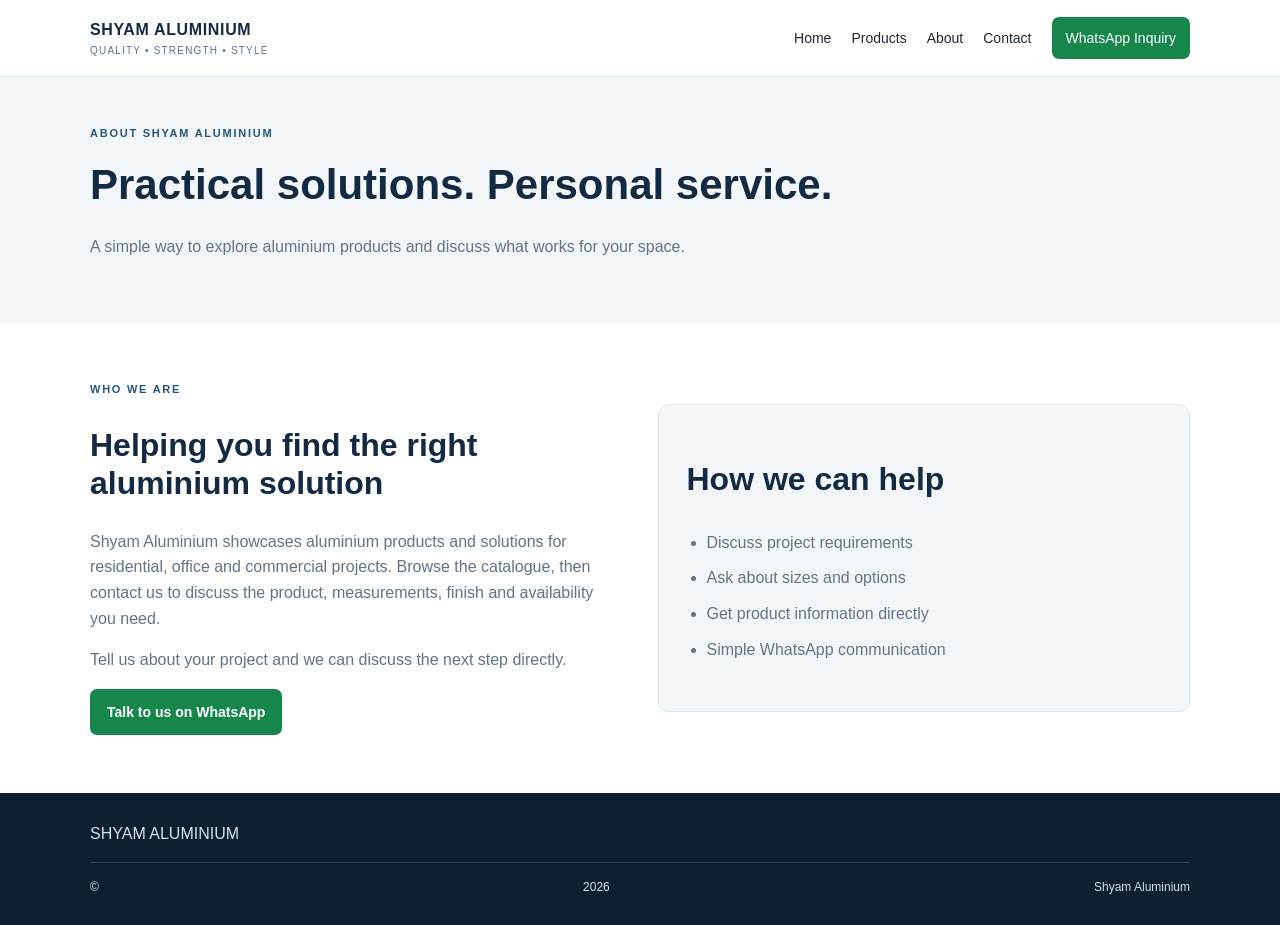
<file: about.html>
<!doctype html><html lang="en"><head><meta charset="utf-8"><meta name="viewport" content="width=device-width,initial-scale=1"><title>About Us | Shyam Aluminium</title><link rel="stylesheet" href="style.css"></head><body><header class="header"><div class="container navrow"><a class="brand" href="index.html">SHYAM ALUMINIUM<small>QUALITY • STRENGTH • STYLE</small></a><nav class="nav"><a href="index.html">Home</a><a href="products.html">Products</a><a href="about.html">About</a><a href="contact.html">Contact</a><a class="wa wa-link" href="#">WhatsApp Inquiry</a></nav></div></header><main><section class="pagehero"><div class="container"><div class="eyebrow">ABOUT SHYAM ALUMINIUM</div><h1>Practical solutions. Personal service.</h1><p class="muted">A simple way to explore aluminium products and discuss what works for your space.</p></div></section><section class="section"><div class="container columns"><div><div class="eyebrow">WHO WE ARE</div><h2>Helping you find the right aluminium solution</h2><p class="muted">Shyam Aluminium showcases aluminium products and solutions for residential, office and commercial projects. Browse the catalogue, then contact us to discuss the product, measurements, finish and availability you need.</p><p class="muted">Tell us about your project and we can discuss the next step directly.</p><a class="btn wa wa-link" href="#">Talk to us on WhatsApp</a></div><div class="panel"><h2>How we can help</h2><ul class="checks"><li>Discuss project requirements</li><li>Ask about sizes and options</li><li>Get product information directly</li><li>Simple WhatsApp communication</li></ul></div></div></section></main><footer class="footer"><div class="container">SHYAM ALUMINIUM<div class="footrow">© <span class="year"></span> Shyam Aluminium</div></div></footer><script src="script.js"></script></body></html>
</file>
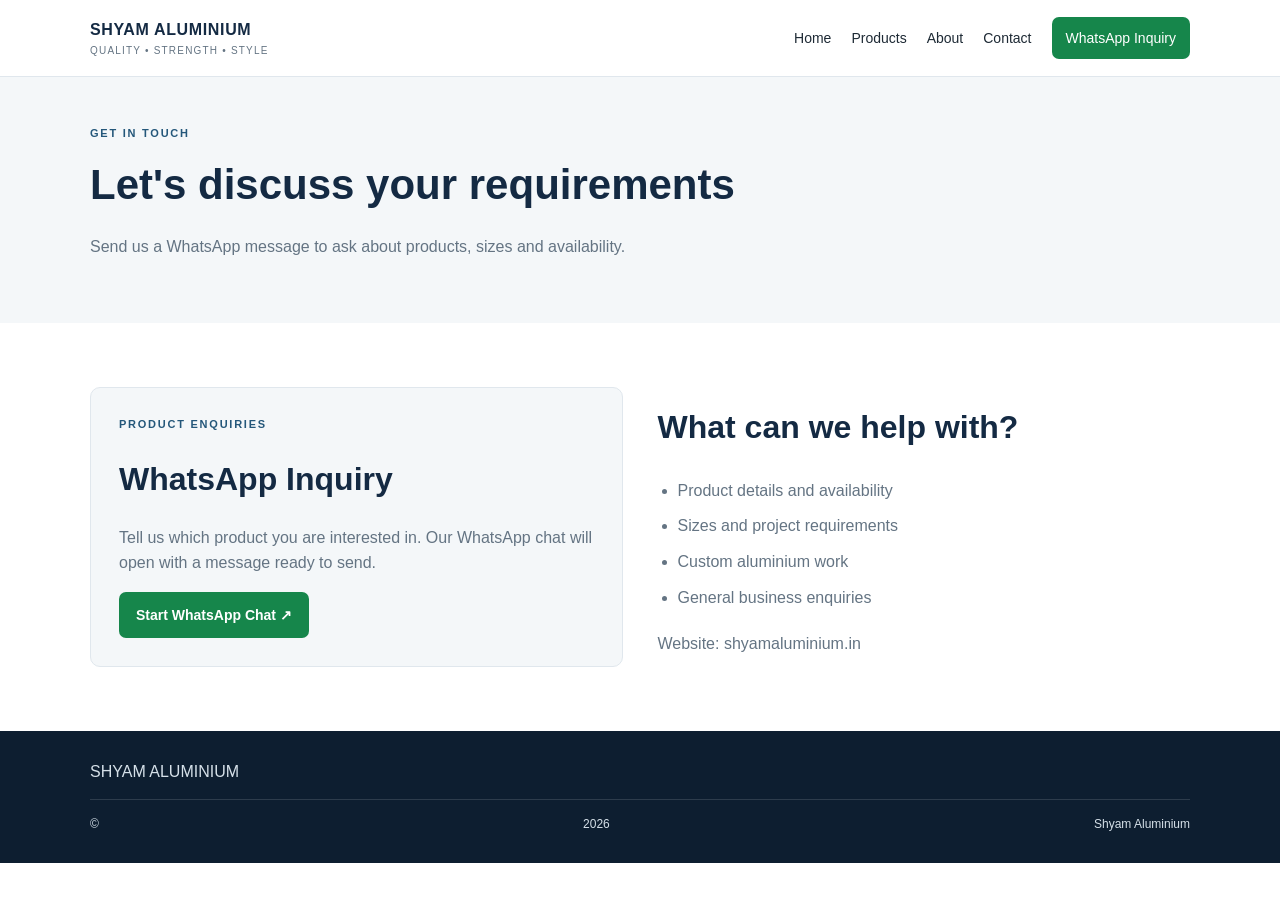
<file: contact.html>
<!doctype html><html lang="en"><head><meta charset="utf-8"><meta name="viewport" content="width=device-width,initial-scale=1"><title>Contact | Shyam Aluminium</title><link rel="stylesheet" href="style.css"></head><body><header class="header"><div class="container navrow"><a class="brand" href="index.html">SHYAM ALUMINIUM<small>QUALITY • STRENGTH • STYLE</small></a><nav class="nav"><a href="index.html">Home</a><a href="products.html">Products</a><a href="about.html">About</a><a href="contact.html">Contact</a><a class="wa wa-link" href="#">WhatsApp Inquiry</a></nav></div></header><main><section class="pagehero"><div class="container"><div class="eyebrow">GET IN TOUCH</div><h1>Let's discuss your requirements</h1><p class="muted">Send us a WhatsApp message to ask about products, sizes and availability.</p></div></section><section class="section"><div class="container columns"><div class="panel"><div class="eyebrow">PRODUCT ENQUIRIES</div><h2>WhatsApp Inquiry</h2><p class="muted">Tell us which product you are interested in. Our WhatsApp chat will open with a message ready to send.</p><a class="btn wa wa-link" href="#">Start WhatsApp Chat ↗</a></div><div><h2>What can we help with?</h2><ul class="checks"><li>Product details and availability</li><li>Sizes and project requirements</li><li>Custom aluminium work</li><li>General business enquiries</li></ul><p class="muted">Website: shyamaluminium.in</p></div></div></section></main><footer class="footer"><div class="container">SHYAM ALUMINIUM<div class="footrow">© <span class="year"></span> Shyam Aluminium</div></div></footer><script src="script.js"></script></body></html>
</file>
<file: style.css>
:root{--navy:#142a43;--blue:#24577a;--green:#16864b;--ink:#1e2a35;--muted:#647483;--line:#e0e7ed;--bg:#f4f7f9}*{box-sizing:border-box}body{margin:0;font-family:Arial,Helvetica,sans-serif;color:var(--ink);line-height:1.6}a{text-decoration:none;color:inherit}.container{width:min(1100px,calc(100% - 32px));margin:auto}.header{position:sticky;top:0;background:white;border-bottom:1px solid var(--line);z-index:5}.navrow{min-height:76px;display:flex;align-items:center;justify-content:space-between;gap:20px}.brand{font-weight:800;letter-spacing:.04em;color:var(--navy)}.brand small{display:block;font-size:10px;color:var(--muted);font-weight:400;letter-spacing:.12em}.nav{display:flex;gap:20px;align-items:center;font-size:14px}.wa{background:var(--green);color:white!important;padding:10px 14px;border-radius:7px}.hero{background:linear-gradient(120deg,#f5f8fa,#dfeaf0);padding:65px 0}.hero-grid{display:grid;grid-template-columns:1fr 1fr;align-items:center;gap:35px}.eyebrow{font-size:11px;letter-spacing:.16em;color:var(--blue);font-weight:bold}.hero h1{font-size:clamp(36px,5vw,56px);line-height:1.08;color:var(--navy);margin:12px 0}.hero p,.muted{color:var(--muted)}.actions{display:flex;flex-wrap:wrap;gap:12px;margin-top:24px}.btn{display:inline-block;background:var(--navy);color:white;padding:12px 17px;border-radius:7px;font-weight:bold;font-size:14px}.btn.wa{background:var(--green)}.hero-art{background:white;border:12px solid #8297a4;border-radius:8px;min-height:280px;display:grid;place-items:center;padding:20px;box-shadow:0 18px 40px #142a4318}.hero-art img{width:100%;max-height:310px;object-fit:contain}.section{padding:58px 0}.section h2{color:var(--navy);font-size:32px;line-height:1.2}.section-head{display:flex;justify-content:space-between;align-items:end;gap:20px;margin-bottom:25px}.grid{display:grid;grid-template-columns:repeat(3,1fr);gap:18px}.card{border:1px solid var(--line);border-radius:10px;overflow:hidden;background:white}.card img{width:100%;height:190px;object-fit:contain;background:#edf3f6;padding:12px}.cardbody{padding:17px}.card h3{color:var(--navy);margin:0 0 6px}.card p{font-size:13px;color:var(--muted)}.cardlink{font-size:13px;color:var(--green);font-weight:bold}.banner{background:var(--navy);color:white;padding:36px 0}.bannerrow{display:flex;align-items:center;justify-content:space-between;gap:20px}.banner h2{margin:0;color:white}.pagehero{background:var(--bg);padding:48px 0}.pagehero h1{font-size:42px;color:var(--navy);margin:8px 0}.columns{display:grid;grid-template-columns:1fr 1fr;gap:35px;align-items:center}.panel{padding:28px;background:var(--bg);border:1px solid var(--line);border-radius:10px}.checks{padding-left:20px;color:var(--muted)}.checks li{padding:5px 0}.footer{background:#0d1e30;color:#d5e0e8;padding:28px 0}.footer small{color:#aab9c5}.footrow{display:flex;justify-content:space-between;gap:18px;flex-wrap:wrap;font-size:12px;margin-top:15px;padding-top:15px;border-top:1px solid #ffffff22}.product-detail-img{width:100%;background:var(--bg);border-radius:10px;padding:15px}.note{font-size:12px;color:var(--muted)}.menu{display:none}@media(max-width:700px){.navrow{align-items:flex-start;padding:15px 0}.nav{gap:10px;flex-wrap:wrap;justify-content:flex-end;font-size:12px}.hero-grid,.columns{grid-template-columns:1fr}.hero{padding:42px 0}.hero-art{min-height:210px}.grid{grid-template-columns:repeat(2,1fr);gap:12px}.card img{height:135px}.cardbody{padding:12px}.card h3{font-size:15px}.section{padding:42px 0}.section-head,.bannerrow{align-items:flex-start;flex-direction:column}.pagehero h1{font-size:34px}}@media(max-width:400px){.grid{grid-template-columns:1fr}.card img{height:185px}.nav{max-width:210px}}
</file>
